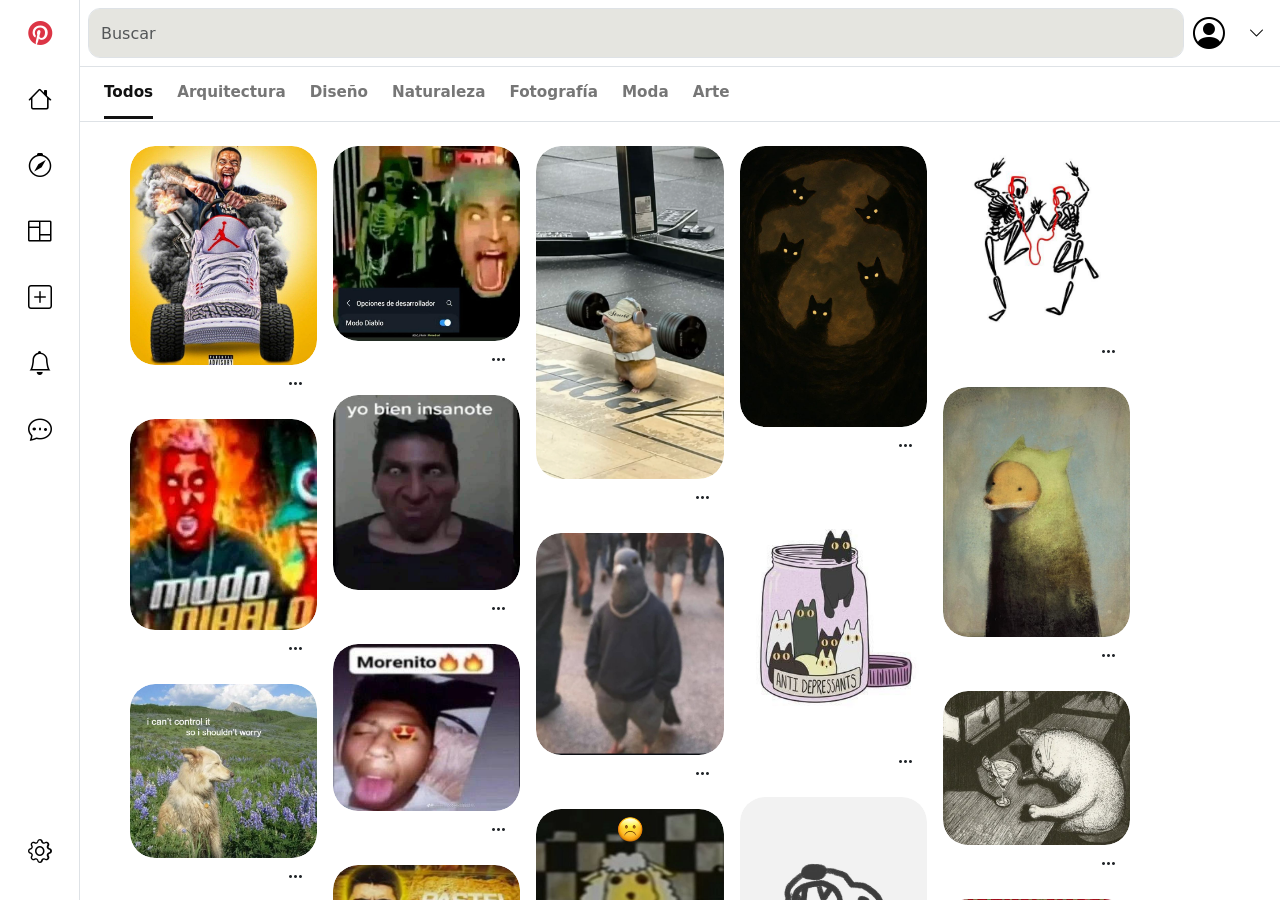
<file: evaluacion_bootstrap/index.html>
<!DOCTYPE html>
<html lang="en">

<head>
    <meta charset="UTF-8">
    <meta name="viewport" content="width=device-width, initial-scale=1.0">
    <!-- Título del documento -->
    <title>Pinterest</title>
    <!-- Estilos CSS personalizado -->
    <link rel="stylesheet" href="static/css/style.css">
    <!-- Bootstrap Icons -->
    <link rel="stylesheet" href="https://cdn.jsdelivr.net/npm/bootstrap-icons@1.13.1/font/bootstrap-icons.min.css">
    <!-- Bootstrap CSS-->
    <link rel="stylesheet" href="static/css/bootstrap.min.css">
</head>

<body>
    <!-- CONTENEDOR PRINCIPAL -->
    <div class="flex-container d-flex vh-100 overflow-hidden">

        <!-- CONTENIDO PRINCIPAL (NAV + MAIN) -->
        <div class="right-page-container flex-grow-1 overflow-y-auto">

            <header class="sticky-top bg-white">

                <!-- NAV PRINCIPAL -->
                <nav class="navbar p-2 sticky-top border-bottom bg-white d-flex align-items-center flex-nowrap">

                    <div class="collapse d-md-flex flex-grow-1" id="searchBar">
                        <form id="buscador-principal" class="flex-grow-1" role="search">
                            <input class="form-control me-2" type="search" placeholder="Buscar">
                        </form>
                    </div>

                    <ul class="list-unstyled d-flex align-items-center mb-0 ms-auto gap-2">

                        <li class="d-md-none">
                            <button class="custom-btn" data-bs-toggle="collapse" data-bs-target="#searchBar">
                                <i class="bi bi-search h4"></i>
                            </button>
                        </li>

                        <li data-bs-toggle="tooltip" data-bs-placement="bottom" data-bs-title="Tu perfil">
                            <button class="custom-btn">
                                <i class="bi bi-person-circle h2"></i>
                            </button>
                        </li>

                        <li>
                            <button class="custom-btn2" data-bs-toggle="tooltip" data-bs-placement="right"
                                data-bs-title="Cuentas">
                                <i class="bi bi-chevron-down"></i>
                            </button>
                        </li>

                    </ul>
                </nav>

                <!-- NAV SECUNDARIO -->
                <nav id="secondary-nav" class="navbar border-bottom bg-white py-0 position-relative">
                    <div class="container-fluid d-flex align-items-center px-4">
                        <div id="tag-scroll" class="d-flex gap-4 overflow-x-auto no-scrollbar flex-nowrap flex-grow-1">
                            <a href="#" class="nav2-link active">Todos</a>
                            <a href="#" class="nav2-link">Arquitectura</a>
                            <a href="#" class="nav2-link">Diseño</a>
                            <a href="#" class="nav2-link">Naturaleza</a>
                            <a href="#" class="nav2-link">Fotografía</a>
                            <a href="#" class="nav2-link">Moda</a>
                            <a href="#" class="nav2-link">Arte</a>
                        </div>
                    </div>
                </nav>

            </header>

            <!-- CONTENIDO -->
            <main class="col-lg-11 p-4">
                <div class="masonry-grid">

                    <!-- CARD -->
                    <div class="masonry-item">
                        <div class="custom-card card border-0">
                            <div class="contenedor-img position-relative overflow-hidden">
                                <img src="static/images/pinterest-img1.jpg" class="card-img-top w-100" alt="Imagen no disponible">
                                <div
                                    class="overlay-botones d-flex flex-column justify-content-between align-items-end p-3">
                                    <button
                                        class="btn btn-danger btn-sm fw-bold px-3 btn-custom-radius btn-hover-efecto">Guardar</button>
                                    <button class="btn btn-light btn-sm px-2 btn-custom-radius shadow-sm">
                                        <i class="bi bi-box-arrow-up"></i>
                                    </button>
                                </div>
                            </div>
                            <div class="card-body d-flex justify-content-end p-0">
                                <a href="#" class="btn btn-link text-dark shadow-none" data-bs-toggle="tooltip"
                                    data-bs-placement="bottom" data-bs-title="Más acciones">
                                    <i class="bi bi-three-dots"></i>
                                </a>
                            </div>
                        </div>
                    </div>
                    <!-- CARD -->
                    <div class="masonry-item">
                        <div class="custom-card card border-0">
                            <div class="contenedor-img position-relative overflow-hidden">
                                <img src="static/images/pinterest-img2.jpg" class="card-img-top w-100" alt="Imagen no disponible">
                                <div
                                    class="overlay-botones d-flex flex-column justify-content-between align-items-end p-3">
                                    <button
                                        class="btn btn-danger btn-sm fw-bold px-3 btn-custom-radius btn-hover-efecto">Guardar</button>
                                    <button class="btn btn-light btn-sm px-2 btn-custom-radius shadow-sm">
                                        <i class="bi bi-box-arrow-up"></i>
                                    </button>
                                </div>
                            </div>
                            <div class="card-body d-flex justify-content-end p-0">
                                <a href="#" class="btn btn-link text-dark shadow-none" data-bs-toggle="tooltip"
                                    data-bs-placement="bottom" data-bs-title="Más acciones">
                                    <i class="bi bi-three-dots"></i>
                                </a>
                            </div>
                        </div>
                    </div>
                    <!-- CARD -->
                    <div class="masonry-item">
                        <div class="custom-card card border-0">
                            <div class="contenedor-img position-relative overflow-hidden">
                                <img src="static/images/pinterest-img3.jpg" class="card-img-top w-100" alt="Imagen no disponible">
                                <div
                                    class="overlay-botones d-flex flex-column justify-content-between align-items-end p-3">
                                    <button
                                        class="btn btn-danger btn-sm fw-bold px-3 btn-custom-radius btn-hover-efecto">Guardar</button>
                                    <button class="btn btn-light btn-sm px-2 btn-custom-radius shadow-sm">
                                        <i class="bi bi-box-arrow-up"></i>
                                    </button>
                                </div>
                            </div>
                            <div class="card-body d-flex justify-content-end p-0">
                                <a href="#" class="btn btn-link text-dark shadow-none" data-bs-toggle="tooltip"
                                    data-bs-placement="bottom" data-bs-title="Más acciones">
                                    <i class="bi bi-three-dots"></i>
                                </a>
                            </div>
                        </div>
                    </div>
                    <!-- CARD -->
                    <div class="masonry-item">
                        <div class="custom-card card border-0">
                            <div class="contenedor-img position-relative overflow-hidden">
                                <img src="static/images/pinterest-img4.jpg" class="card-img-top w-100" alt="Imagen no disponible">
                                <div
                                    class="overlay-botones d-flex flex-column justify-content-between align-items-end p-3">
                                    <button
                                        class="btn btn-danger btn-sm fw-bold px-3 btn-custom-radius btn-hover-efecto">Guardar</button>
                                    <button class="btn btn-light btn-sm px-2 btn-custom-radius shadow-sm">
                                        <i class="bi bi-box-arrow-up"></i>
                                    </button>
                                </div>
                            </div>
                            <div class="card-body d-flex justify-content-end p-0">
                                <a href="#" class="btn btn-link text-dark shadow-none" data-bs-toggle="tooltip"
                                    data-bs-placement="bottom" data-bs-title="Más acciones">
                                    <i class="bi bi-three-dots"></i>
                                </a>
                            </div>
                        </div>
                    </div>
                    <!-- CARD -->
                    <div class="masonry-item">
                        <div class="custom-card card border-0">
                            <div class="contenedor-img position-relative overflow-hidden">
                                <img src="static/images/pinterest-img5.jpg" class="card-img-top w-100" alt="Imagen no disponible">
                                <div
                                    class="overlay-botones d-flex flex-column justify-content-between align-items-end p-3">
                                    <button
                                        class="btn btn-danger btn-sm fw-bold px-3 btn-custom-radius btn-hover-efecto">Guardar</button>
                                    <button class="btn btn-light btn-sm px-2 btn-custom-radius shadow-sm">
                                        <i class="bi bi-box-arrow-up"></i>
                                    </button>
                                </div>
                            </div>
                            <div class="card-body d-flex justify-content-end p-0">
                                <a href="#" class="btn btn-link text-dark shadow-none" data-bs-toggle="tooltip"
                                    data-bs-placement="bottom" data-bs-title="Más acciones">
                                    <i class="bi bi-three-dots"></i>
                                </a>
                            </div>
                        </div>
                    </div>
                    <!-- CARD -->
                    <div class="masonry-item">
                        <div class="custom-card card border-0">
                            <div class="contenedor-img position-relative overflow-hidden">
                                <img src="static/images/pinterest-img6.jpg" class="card-img-top w-100" alt="Imagen no disponible">
                                <div
                                    class="overlay-botones d-flex flex-column justify-content-between align-items-end p-3">
                                    <button
                                        class="btn btn-danger btn-sm fw-bold px-3 btn-custom-radius btn-hover-efecto">Guardar</button>
                                    <button class="btn btn-light btn-sm px-2 btn-custom-radius shadow-sm">
                                        <i class="bi bi-box-arrow-up"></i>
                                    </button>
                                </div>
                            </div>
                            <div class="card-body d-flex justify-content-end p-0">
                                <a href="#" class="btn btn-link text-dark shadow-none" data-bs-toggle="tooltip"
                                    data-bs-placement="bottom" data-bs-title="Más acciones">
                                    <i class="bi bi-three-dots"></i>
                                </a>
                            </div>
                        </div>
                    </div>
                    <!-- CARD -->
                    <div class="masonry-item">
                        <div class="custom-card card border-0">
                            <div class="contenedor-img position-relative overflow-hidden">
                                <img src="static/images/pinterest-img7.jpg" class="card-img-top w-100" alt="Imagen no disponible">
                                <div
                                    class="overlay-botones d-flex flex-column justify-content-between align-items-end p-3">
                                    <button
                                        class="btn btn-danger btn-sm fw-bold px-3 btn-custom-radius btn-hover-efecto">Guardar</button>
                                    <button class="btn btn-light btn-sm px-2 btn-custom-radius shadow-sm">
                                        <i class="bi bi-box-arrow-up"></i>
                                    </button>
                                </div>
                            </div>
                            <div class="card-body d-flex justify-content-end p-0">
                                <a href="#" class="btn btn-link text-dark shadow-none" data-bs-toggle="tooltip"
                                    data-bs-placement="bottom" data-bs-title="Más acciones">
                                    <i class="bi bi-three-dots"></i>
                                </a>
                            </div>
                        </div>
                    </div>
                    <!-- CARD -->
                    <div class="masonry-item">
                        <div class="custom-card card border-0">
                            <div class="contenedor-img position-relative overflow-hidden">
                                <img src="static/images/pinterest-img8.jpg" class="card-img-top w-100" alt="Imagen no disponible">
                                <div
                                    class="overlay-botones d-flex flex-column justify-content-between align-items-end p-3">
                                    <button
                                        class="btn btn-danger btn-sm fw-bold px-3 btn-custom-radius btn-hover-efecto">Guardar</button>
                                    <button class="btn btn-light btn-sm px-2 btn-custom-radius shadow-sm">
                                        <i class="bi bi-box-arrow-up"></i>
                                    </button>
                                </div>
                            </div>
                            <div class="card-body d-flex justify-content-end p-0">
                                <a href="#" class="btn btn-link text-dark shadow-none" data-bs-toggle="tooltip"
                                    data-bs-placement="bottom" data-bs-title="Más acciones">
                                    <i class="bi bi-three-dots"></i>
                                </a>
                            </div>
                        </div>
                    </div>
                    <!-- CARD -->
                    <div class="masonry-item">
                        <div class="custom-card card border-0">
                            <div class="contenedor-img position-relative overflow-hidden">
                                <img src="static/images/pinterest-img9.jpg" class="card-img-top w-100" alt="Imagen no disponible">
                                <div
                                    class="overlay-botones d-flex flex-column justify-content-between align-items-end p-3">
                                    <button
                                        class="btn btn-danger btn-sm fw-bold px-3 btn-custom-radius btn-hover-efecto">Guardar</button>
                                    <button class="btn btn-light btn-sm px-2 btn-custom-radius shadow-sm">
                                        <i class="bi bi-box-arrow-up"></i>
                                    </button>
                                </div>
                            </div>
                            <div class="card-body d-flex justify-content-end p-0">
                                <a href="#" class="btn btn-link text-dark shadow-none" data-bs-toggle="tooltip"
                                    data-bs-placement="bottom" data-bs-title="Más acciones">
                                    <i class="bi bi-three-dots"></i>
                                </a>
                            </div>
                        </div>
                    </div>
                    <!-- CARD -->
                    <div class="masonry-item">
                        <div class="custom-card card border-0">
                            <div class="contenedor-img position-relative overflow-hidden">
                                <img src="static/images/pinterest-img10.png" class="card-img-top w-100" alt="Imagen no disponible">
                                <div
                                    class="overlay-botones d-flex flex-column justify-content-between align-items-end p-3">
                                    <button
                                        class="btn btn-danger btn-sm fw-bold px-3 btn-custom-radius btn-hover-efecto">Guardar</button>
                                    <button class="btn btn-light btn-sm px-2 btn-custom-radius shadow-sm">
                                        <i class="bi bi-box-arrow-up"></i>
                                    </button>
                                </div>
                            </div>
                            <div class="card-body d-flex justify-content-end p-0">
                                <a href="#" class="btn btn-link text-dark shadow-none" data-bs-toggle="tooltip"
                                    data-bs-placement="bottom" data-bs-title="Más acciones">
                                    <i class="bi bi-three-dots"></i>
                                </a>
                            </div>
                        </div>
                    </div>
                    <!-- CARD -->
                    <div class="masonry-item">
                        <div class="custom-card card border-0">
                            <div class="contenedor-img position-relative overflow-hidden">
                                <img src="static/images/pinterest-img11.jpg" class="card-img-top w-100" alt="Imagen no disponible">
                                <div
                                    class="overlay-botones d-flex flex-column justify-content-between align-items-end p-3">
                                    <button
                                        class="btn btn-danger btn-sm fw-bold px-3 btn-custom-radius btn-hover-efecto">Guardar</button>
                                    <button class="btn btn-light btn-sm px-2 btn-custom-radius shadow-sm">
                                        <i class="bi bi-box-arrow-up"></i>
                                    </button>
                                </div>
                            </div>
                            <div class="card-body d-flex justify-content-end p-0">
                                <a href="#" class="btn btn-link text-dark shadow-none" data-bs-toggle="tooltip"
                                    data-bs-placement="bottom" data-bs-title="Más acciones">
                                    <i class="bi bi-three-dots"></i>
                                </a>
                            </div>
                        </div>
                    </div>
                    <!-- CARD -->
                    <div class="masonry-item">
                        <div class="custom-card card border-0">
                            <div class="contenedor-img position-relative overflow-hidden">
                                <img src="static/images/pinterest-img12.jpeg" class="card-img-top w-100" alt="Imagen no disponible">
                                <div
                                    class="overlay-botones d-flex flex-column justify-content-between align-items-end p-3">
                                    <button
                                        class="btn btn-danger btn-sm fw-bold px-3 btn-custom-radius btn-hover-efecto">Guardar</button>
                                    <button class="btn btn-light btn-sm px-2 btn-custom-radius shadow-sm">
                                        <i class="bi bi-box-arrow-up"></i>
                                    </button>
                                </div>
                            </div>
                            <div class="card-body d-flex justify-content-end p-0">
                                <a href="#" class="btn btn-link text-dark shadow-none" data-bs-toggle="tooltip"
                                    data-bs-placement="bottom" data-bs-title="Más acciones">
                                    <i class="bi bi-three-dots"></i>
                                </a>
                            </div>
                        </div>
                    </div>
                    <!-- CARD -->
                    <div class="masonry-item">
                        <div class="custom-card card border-0">
                            <div class="contenedor-img position-relative overflow-hidden">
                                <img src="static/images/pinterest-img13.jpeg" class="card-img-top w-100" alt="Imagen no disponible">
                                <div
                                    class="overlay-botones d-flex flex-column justify-content-between align-items-end p-3">
                                    <button
                                        class="btn btn-danger btn-sm fw-bold px-3 btn-custom-radius btn-hover-efecto">Guardar</button>
                                    <button class="btn btn-light btn-sm px-2 btn-custom-radius shadow-sm">
                                        <i class="bi bi-box-arrow-up"></i>
                                    </button>
                                </div>
                            </div>
                            <div class="card-body d-flex justify-content-end p-0">
                                <a href="#" class="btn btn-link text-dark shadow-none" data-bs-toggle="tooltip"
                                    data-bs-placement="bottom" data-bs-title="Más acciones">
                                    <i class="bi bi-three-dots"></i>
                                </a>
                            </div>
                        </div>
                    </div>
                    <!-- CARD -->
                    <div class="masonry-item">
                        <div class="custom-card card border-0">
                            <div class="contenedor-img position-relative overflow-hidden">
                                <img src="static/images/pinterest-img14.jpeg" class="card-img-top w-100" alt="Imagen no disponible">
                                <div
                                    class="overlay-botones d-flex flex-column justify-content-between align-items-end p-3">
                                    <button
                                        class="btn btn-danger btn-sm fw-bold px-3 btn-custom-radius btn-hover-efecto">Guardar</button>
                                    <button class="btn btn-light btn-sm px-2 btn-custom-radius shadow-sm">
                                        <i class="bi bi-box-arrow-up"></i>
                                    </button>
                                </div>
                            </div>
                            <div class="card-body d-flex justify-content-end p-0">
                                <a href="#" class="btn btn-link text-dark shadow-none" data-bs-toggle="tooltip"
                                    data-bs-placement="bottom" data-bs-title="Más acciones">
                                    <i class="bi bi-three-dots"></i>
                                </a>
                            </div>
                        </div>
                    </div>
                    <!-- CARD -->
                    <div class="masonry-item">
                        <div class="custom-card card border-0">
                            <div class="contenedor-img position-relative overflow-hidden">
                                <img src="static/images/pinterest-img15.jpeg" class="card-img-top w-100" alt="Imagen no disponible">
                                <div
                                    class="overlay-botones d-flex flex-column justify-content-between align-items-end p-3">
                                    <button
                                        class="btn btn-danger btn-sm fw-bold px-3 btn-custom-radius btn-hover-efecto">Guardar</button>
                                    <button class="btn btn-light btn-sm px-2 btn-custom-radius shadow-sm">
                                        <i class="bi bi-box-arrow-up"></i>
                                    </button>
                                </div>
                            </div>
                            <div class="card-body d-flex justify-content-end p-0">
                                <a href="#" class="btn btn-link text-dark shadow-none" data-bs-toggle="tooltip"
                                    data-bs-placement="bottom" data-bs-title="Más acciones">
                                    <i class="bi bi-three-dots"></i>
                                </a>
                            </div>
                        </div>
                    </div>
                    <!-- CARD -->
                    <div class="masonry-item">
                        <div class="custom-card card border-0">
                            <div class="contenedor-img position-relative overflow-hidden">
                                <img src="static/images/pinterest-img16.jpeg" class="card-img-top w-100" alt="Imagen no disponible">
                                <div
                                    class="overlay-botones d-flex flex-column justify-content-between align-items-end p-3">
                                    <button
                                        class="btn btn-danger btn-sm fw-bold px-3 btn-custom-radius btn-hover-efecto">Guardar</button>
                                    <button class="btn btn-light btn-sm px-2 btn-custom-radius shadow-sm">
                                        <i class="bi bi-box-arrow-up"></i>
                                    </button>
                                </div>
                            </div>
                            <div class="card-body d-flex justify-content-end p-0">
                                <a href="#" class="btn btn-link text-dark shadow-none" data-bs-toggle="tooltip"
                                    data-bs-placement="bottom" data-bs-title="Más acciones">
                                    <i class="bi bi-three-dots"></i>
                                </a>
                            </div>
                        </div>
                    </div>
                    <!-- CARD -->
                    <div class="masonry-item">
                        <div class="custom-card card border-0">
                            <div class="contenedor-img position-relative overflow-hidden">
                                <img src="static/images/pinterest-img17.jpeg" class="card-img-top w-100" alt="Imagen no disponible">
                                <div
                                    class="overlay-botones d-flex flex-column justify-content-between align-items-end p-3">
                                    <button
                                        class="btn btn-danger btn-sm fw-bold px-3 btn-custom-radius btn-hover-efecto">Guardar</button>
                                    <button class="btn btn-light btn-sm px-2 btn-custom-radius shadow-sm">
                                        <i class="bi bi-box-arrow-up"></i>
                                    </button>
                                </div>
                            </div>
                            <div class="card-body d-flex justify-content-end p-0">
                                <a href="#" class="btn btn-link text-dark shadow-none" data-bs-toggle="tooltip"
                                    data-bs-placement="bottom" data-bs-title="Más acciones">
                                    <i class="bi bi-three-dots"></i>
                                </a>
                            </div>
                        </div>
                    </div>
                    <!-- CARD -->
                    <div class="masonry-item">
                        <div class="custom-card card border-0">
                            <div class="contenedor-img position-relative overflow-hidden">
                                <img src="static/images/pinterest-img18.jpeg" class="card-img-top w-100" alt="Imagen no disponible">
                                <div
                                    class="overlay-botones d-flex flex-column justify-content-between align-items-end p-3">
                                    <button
                                        class="btn btn-danger btn-sm fw-bold px-3 btn-custom-radius btn-hover-efecto">Guardar</button>
                                    <button class="btn btn-light btn-sm px-2 btn-custom-radius shadow-sm">
                                        <i class="bi bi-box-arrow-up"></i>
                                    </button>
                                </div>
                            </div>
                            <div class="card-body d-flex justify-content-end p-0">
                                <a href="#" class="btn btn-link text-dark shadow-none" data-bs-toggle="tooltip"
                                    data-bs-placement="bottom" data-bs-title="Más acciones">
                                    <i class="bi bi-three-dots"></i>
                                </a>
                            </div>
                        </div>
                    </div>
                    <!-- CARD -->
                    <div class="masonry-item">
                        <div class="custom-card card border-0">
                            <div class="contenedor-img position-relative overflow-hidden">
                                <img src="static/images/pinterest-img19.jpeg" class="card-img-top w-100" alt="Imagen no disponible">
                                <div
                                    class="overlay-botones d-flex flex-column justify-content-between align-items-end p-3">
                                    <button
                                        class="btn btn-danger btn-sm fw-bold px-3 btn-custom-radius btn-hover-efecto">Guardar</button>
                                    <button class="btn btn-light btn-sm px-2 btn-custom-radius shadow-sm">
                                        <i class="bi bi-box-arrow-up"></i>
                                    </button>
                                </div>
                            </div>
                            <div class="card-body d-flex justify-content-end p-0">
                                <a href="#" class="btn btn-link text-dark shadow-none" data-bs-toggle="tooltip"
                                    data-bs-placement="bottom" data-bs-title="Más acciones">
                                    <i class="bi bi-three-dots"></i>
                                </a>
                            </div>
                        </div>
                    </div>
                    <!-- CARD -->
                    <div class="masonry-item">
                        <div class="custom-card card border-0">
                            <div class="contenedor-img position-relative overflow-hidden">
                                <img src="static/images/pinterest-img20.jpeg" class="card-img-top w-100" alt="Imagen no disponible">
                                <div
                                    class="overlay-botones d-flex flex-column justify-content-between align-items-end p-3">
                                    <button
                                        class="btn btn-danger btn-sm fw-bold px-3 btn-custom-radius btn-hover-efecto">Guardar</button>
                                    <button class="btn btn-light btn-sm px-2 btn-custom-radius shadow-sm">
                                        <i class="bi bi-box-arrow-up"></i>
                                    </button>
                                </div>
                            </div>
                            <div class="card-body d-flex justify-content-end p-0">
                                <a href="#" class="btn btn-link text-dark shadow-none" data-bs-toggle="tooltip"
                                    data-bs-placement="bottom" data-bs-title="Más acciones">
                                    <i class="bi bi-three-dots"></i>
                                </a>
                            </div>
                        </div>
                    </div>
                </div>
            </main>

        </div>

        <!-- SIDEBAR -->
        <aside class="order-first border-end border-1">
            <div class="aside-container d-flex flex-column vh-100">

                <ul class="list-unstyled d-flex flex-column">

                    <li class="text-center" data-bs-toggle="tooltip" data-bs-placement="right"
                        data-bs-title="Pinterest">
                        <button class="custom-btn m-2">
                            <i class="bi bi-pinterest h4 text-danger"></i>
                        </button>
                    </li>

                    <li class="text-center" data-bs-toggle="tooltip" data-bs-placement="right" data-bs-title="Inicio">
                        <button class="custom-btn m-2">
                            <i class="bi bi-house h4"></i>
                        </button>
                    </li>

                    <li class="text-center" data-bs-toggle="tooltip" data-bs-placement="right" data-bs-title="Explorar">
                        <button class="custom-btn m-2">
                            <i class="bi bi-compass h4"></i>
                        </button>
                    </li>

                    <li class="text-center" data-bs-toggle="tooltip" data-bs-placement="right" data-bs-title="Tableros">
                        <button class="custom-btn m-2">
                            <i class="bi bi-columns h4"></i>
                        </button>
                    </li>

                    <li class="text-center" data-bs-toggle="tooltip" data-bs-placement="right" data-bs-title="Crear">
                        <button class="custom-btn m-2">
                            <i class="bi bi-plus-square h4"></i>
                        </button>
                    </li>

                    <li class="text-center" data-bs-toggle="tooltip" data-bs-placement="right"
                        data-bs-title="Notificaciones">
                        <button class="custom-btn m-2">
                            <i class="bi bi-bell h4"></i>
                        </button>
                    </li>

                    <li class="text-center" data-bs-toggle="tooltip" data-bs-placement="right" data-bs-title="Mensajes">
                        <button class="custom-btn m-2">
                            <i class="bi bi-chat-dots h4"></i>
                        </button>
                    </li>

                </ul>

                <ul class="list-unstyled mt-auto">
                    <li class="text-center" data-bs-toggle="tooltip" data-bs-placement="right"
                        data-bs-title="Configuración">
                        <button class="custom-btn m-2">
                            <i class="bi bi-gear h4"></i>
                        </button>
                    </li>
                </ul>

            </div>
        </aside>

    </div>



    <!-- Bootstrap JS -->
    <script src="static/js/bootstrap.bundle.min.js"></script>
    <!-- Script JS -->
    <script src="static/js/script.js"></script>
</body>


</html>
</file>
<file: evaluacion_bootstrap/static/css/style.css>
:root {
    --bg-pinterest: #efefef;
    --bg-hover: #F6F6F3;
    --transition-smooth: all 0.3s ease-in-out;
}

/* ESTRUCTURA */
aside {
    width: 80px;
    flex-shrink: 0;
}

/* BOTONES */
.custom-btn,
.custom-btn2 {
    background-color: #fff;
    border: none;
    display: inline-flex;
    align-items: center;
    justify-content: center;
    padding: 0;
    line-height: 0;
    cursor: pointer;
    transition: background-color 0.2s ease;
}

.custom-btn {
    width: 50px;
    height: 50px;
    border-radius: 15px;
}

.custom-btn2 {
    width: 30px;
    height: 30px;
    border-radius: 10px;
}

.custom-btn:hover,
.custom-btn2:hover {
    background-color: var(--bg-hover);
}

.custom-btn i,
.custom-btn2 i {
    margin: 0;
    line-height: 1;
}

/* NAV PRINCIPAL */
.form-control {
    background-color: #E5E5E0 !important;
    height: 50px;
    border-radius: 12px !important;
    border: none;
}

.navbar {
    z-index: 1060;
}

.nav-scrolled {
    box-shadow: 0 4px 6px rgba(0, 0, 0, 0.1);
}

/* NAV SECUNDARIO */
#secondary-nav {
    height: 55px;
    min-height: 55px;
    z-index: 1050;
    transition: var(--transition-smooth);
}

.nav-hidden {
    height: 0 !important;
    min-height: 0 !important;
    opacity: 0 !important;
    padding: 0 !important;
    border: none !important;
    pointer-events: none;
}

/* SCROLL TAGS */
.no-scrollbar {
    scrollbar-width: none;
    -ms-overflow-style: none;
}

.no-scrollbar::-webkit-scrollbar {
    display: none;
}

.nav2-link {
    text-decoration: none;
    color: #767676;
    font-weight: 600;
    font-size: 0.95rem;
    padding: 12px 0;
    border-bottom: 3px solid transparent;
}

.nav2-link.active {
    color: #111;
    border-bottom-color: #111;
}

/* BUSCADOR EN MÓVIL */
@media (max-width: 767px) {
    #searchBar.show {
        position: absolute;
        top: 0;
        left: 0;
        width: 100%;
        height: 100%;
        background-color: white;
        z-index: 1070;
        display: flex;
        align-items: center;
        padding: 0 10px;
    }
}

/* CARDS */
.custom-card,
.custom-card img,
.contenedor-img {
    border-radius: 25px;
}

.contenedor-img {
    position: relative;
}

/* BOTONES CARD */
.btn-custom-radius {
    border-radius: 10px;
    border: none;
}

.overlay-botones {
    position: absolute;
    inset: 0;
    background-color: rgba(0, 0, 0, 0);
    opacity: 0;
    transition: 0.3s;
    z-index: 2;
}

.contenedor-img:hover .overlay-botones {
    background-color: rgba(0, 0, 0, 0.3);
    opacity: 1;
}

.btn-hover-efecto {
    transition: 0.2s;
}

.btn-hover-efecto:hover {
    background-color: #CC001F !important;
    transform: scale(1.05);
}

.btn-light.btn-custom-radius:hover {
    background-color: #f8f9fa !important;
    cursor: default;
}

/* TOOLTIP */
.tooltip-inner {
    background-color: #000 !important;
    color: #fff !important;
    border-radius: 4px;
}

.bs-tooltip-end .tooltip-arrow::before {
    border-right-color: #000 !important;
}

/* MASONRY */
.masonry-grid {
    column-gap: 16px;
    width: 95%;
    max-width: 1600px;
    margin: 0 auto;
    column-count: 2;
}

@media (min-width: 768px) {
    .masonry-grid {
        column-count: 3;
    }
}

@media (min-width: 992px) {
    .masonry-grid {
        column-count: 4;
    }
}

@media (min-width: 1200px) {
    .masonry-grid {
        column-count: 5;
    }
}

@media (min-width: 1400px) {
    .masonry-grid {
        column-count: 6;
    }
}

.masonry-item {
    display: inline-block;
    width: 100%;
    margin-bottom: 16px;
}
</file>
